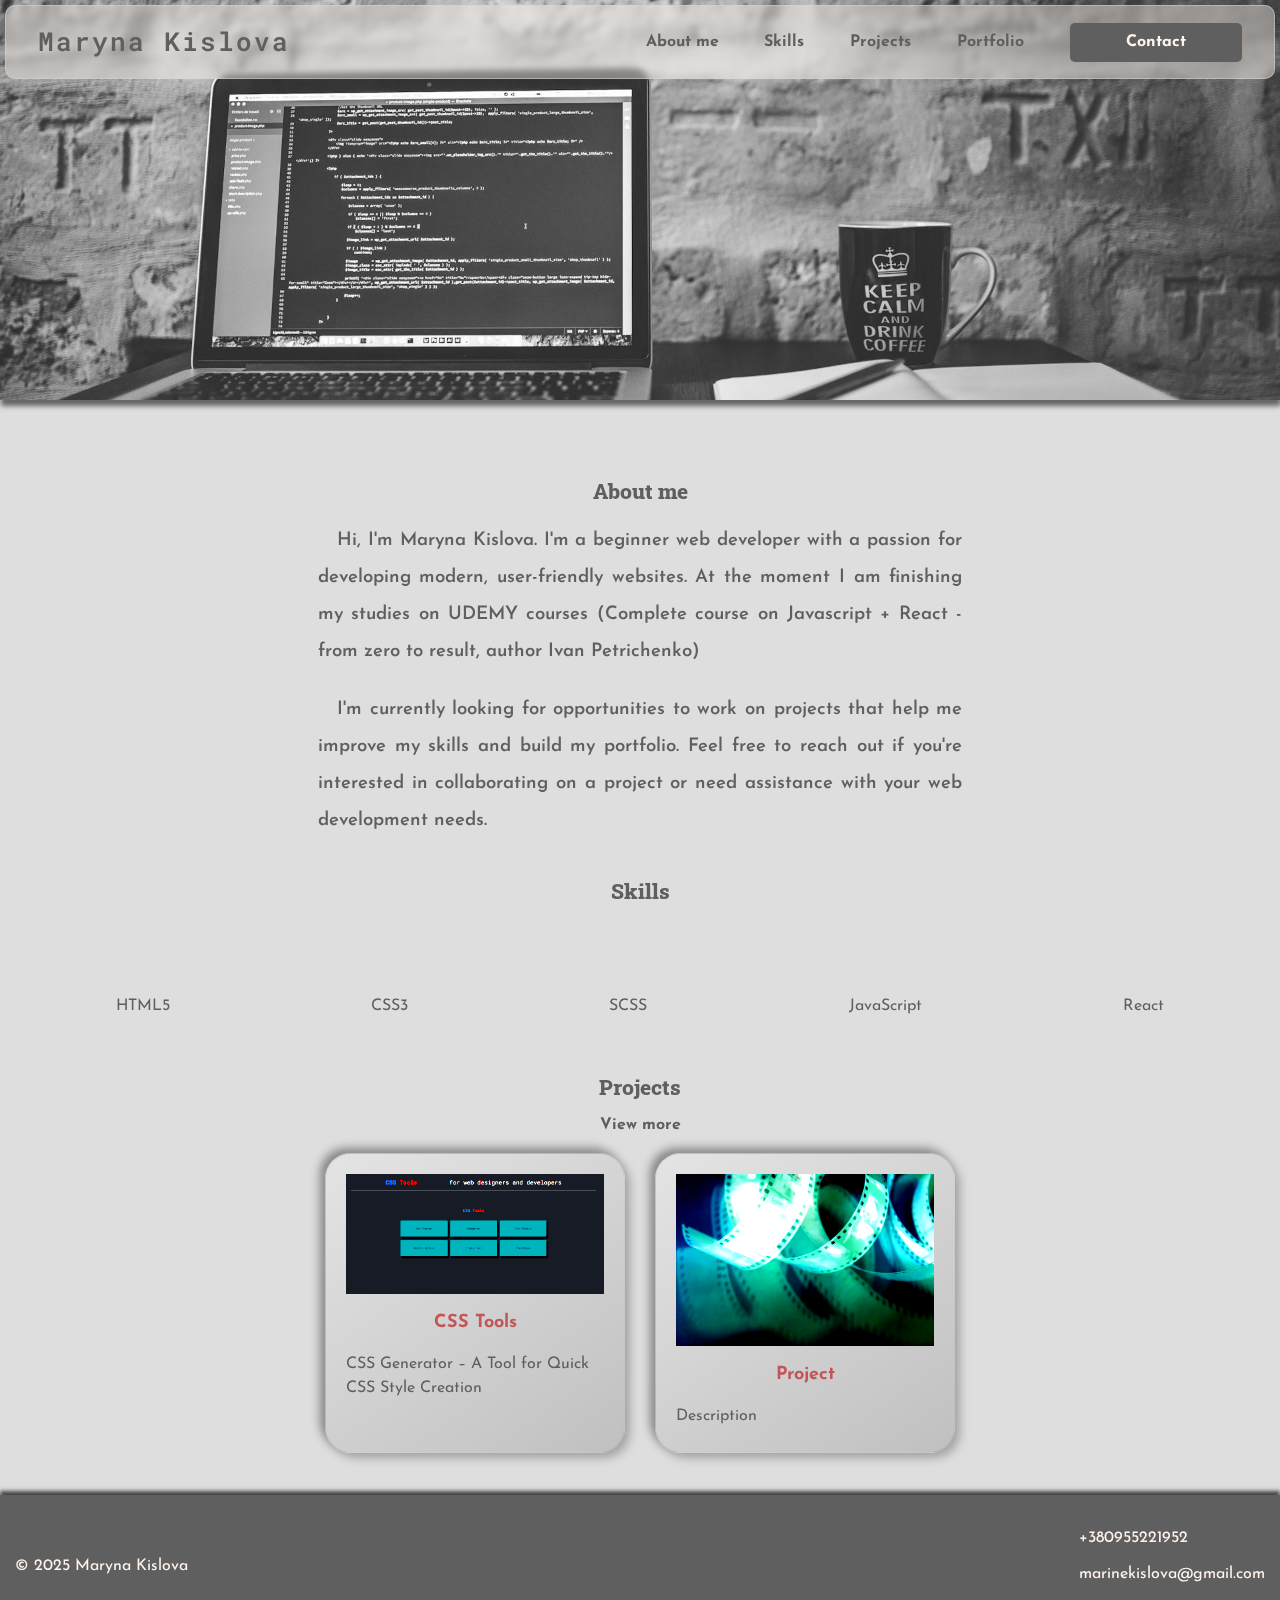
<file: index.html>
<!DOCTYPE html>
<html lang="en">
  <head>
    <meta charset="UTF-8" />
    <meta name="viewport" content="width=device-width, initial-scale=1.0" />
    <title>Portfolio Marina Kislova</title>
    <link
      rel="stylesheet"
      href="https://cdnjs.cloudflare.com/ajax/libs/font-awesome/6.7.1/css/all.min.css"
      integrity="sha512-5Hs3dF2AEPkpNAR7UiOHba+lRSJNeM2ECkwxUIxC1Q/FLycGTbNapWXB4tP889k5T5Ju8fs4b1P5z/iB4nMfSQ=="
      crossorigin="anonymous"
      referrerpolicy="no-referrer"
    />
    <link rel="stylesheet" href="css/style.css" />
  </head>
  <body>
    <div class="wrapper">
      <div class="content">
        <!-- header -->
        <header class="header">
          <div class="header__container">
            <div class="header__title"><a href="#">Maryna Kislova</a></div>
            <nav class="header__nav">
              <ul>
                <li data-closeMenu><a href="#about">About me</a></li>
                <li data-closeMenu><a href="#skills">Skills</a></li>
                <li data-closeMenu><a href="#projects">Projects</a></li>
                <li data-closeMenu><a href="/projects.html">Portfolio</a></li>
                <li id="contact-btn">
                  <button
                    data-openPopUp
                    class="header__btn btn-dark"
                    type="button"
                  >
                    Contact
                  </button>
                </li>
                <li data-closeMenu id="contact-link">
                  <a href="#contacts">Contact</a>
                </li>
              </ul>
            </nav>
            <div class="burger">
              <span></span>
            </div>
          </div>
        </header>

        <!-- contact-popUp -->
        <div class="contact-popUp">
          <div class="contact-popUp__container">
            <div class="contact-popUp__body">
              <button
                data-closePopUp
                class="contact-popUp__close"
                type="button"
              >
                &times;
              </button>
              <h3>Contact me</h3>

              <div class="contact-popUp__call">
                <a href="tel:+380955221952"
                  ><i
                    class="fa-solid fa-phone fa-lg"
                    style="color: #7cee6d"
                  ></i>
                  +380955221952</a
                >
                <a href="mailto:marinekislova@gmail.com"
                  ><i
                    class="fa-solid fa-envelope fa-lg"
                    style="color: #4480e1"
                  ></i
                  >marinekislova@gmail.com</a
                >
              </div>
              <div class="contact-popUp__social">
                <a href="www.linkedin.com/in/marina-kislova-36b072225"
                  ><i
                    class="fa-brands fa-linkedin fa-xl"
                    style="color: #3ca6df"
                  ></i
                ></a>
                <a
                  href="https://wa.me/380955221952"
                  target="_blank"
                  rel="noopener noreferrer"
                  ><i
                    class="fa-brands fa-whatsapp fa-xl"
                    style="color: #63e6be"
                  ></i
                ></a>
                <a
                  href="https://t.me/marinekislova "
                  target="_blank"
                  rel="noopener noreferrer"
                  ><i
                    class="fa-brands fa-telegram fa-xl"
                    style="color: #74c0fc"
                  ></i
                ></a>
                <a
                  href="viber://chat?number=+380955221952"
                  target="_blank"
                  rel="noopener noreferrer"
                  ><i
                    class="fa-brands fa-viber fa-xl"
                    style="color: #b197fc"
                  ></i
                ></a>
              </div>
            </div>
          </div>
        </div>

        <!-- about -->
        <div id="about" class="about">
          <div class="about__container">
            <h2>About me</h2>

            <p>
              Hi, I'm Maryna Kislova. I'm a beginner web developer with a
              passion for developing modern, user-friendly websites. At the
              moment I am finishing my studies on UDEMY courses (Complete course
              on Javascript + React - from zero to result, author Ivan
              Petrichenko)
            </p>
            <p>
              I'm currently looking for opportunities to work on projects that
              help me improve my skills and build my portfolio. Feel free to
              reach out if you're interested in collaborating on a project or
              need assistance with your web development needs.
            </p>
          </div>
        </div>

        <!-- skills -->
        <div id="skills" class="skills">
          <div class="skills__container">
            <h2>Skills</h2>
            <div class="skills__row">
              <div class="skills__item">
                <i class="fa-brands fa-html5 fa-xl" style="color: #f16524"></i>
                <h4>HTML5</h4>
              </div>
              <div class="skills__item">
                <i
                  class="fa-brands fa-css3-alt fa-xl"
                  style="color: #0091d5"
                ></i>
                <h4>CSS3</h4>
              </div>
              <div class="skills__item">
                <i class="fa-brands fa-css3 fa-xl" style="color: #c66394"></i>
                <h4>SCSS</h4>
              </div>
              <div class="skills__item">
                <i class="fa-brands fa-js fa-xl" style="color: #f7e836"></i>
                <h4>JavaScript</h4>
              </div>
              <div class="skills__item">
                <i class="fa-brands fa-react fa-xl" style="color: #087a9f"></i>
                <h4>React</h4>
              </div>
              <!-- <div class="skills__item">
                <i class="fa-brands fa-react fa-xl" style="color: #087a9f"></i>
                <h4>React</h4>
              </div> -->
            </div>
          </div>
        </div>

        <!-- projects -->
        <div id="projects" class="projects">
          <div class="projects__container">
            <h2 class="projects__title">Projects</h2>
            <h3 class="projects__link">
              <a href="/projects.html"
                >View more
                <i
                  class="fa-solid fa-arrow-right fa-sm"
                  style="color: #060503"
                ></i
              ></a>
            </h3>
            <div class="project__cards">
              <!-- card 1 -->
              <div class="project__card">
                <div class="front">
                  <div class="front__content">
                    <div class="front__img">
                      <img src="img/css-tools.png" alt="css-tools" />
                    </div>
                    <h3 class="front__title">CSS Tools</h3>
                    <div class="front__description">CSS Generator – A Tool for Quick CSS Style Creation</div>
                  </div>
                </div>
                <div class="back">
                  <div class="back__content">
                    <h3 class="back__title">CSS Tools</h3>
                    <div class="back__description">A Generator for front-end development for generating CSS properties such as: box shadow, text shadow, border radius, transition, transform. The project also includes a collection of ready-made Box Shadow examples for immediate use.</div>
                    <div class="back__technologies">HTML, SCSS, JavaScript</div>
                    <div class="back__link"><a href="https://marinekislova.github.io/CSS_Tools/" target="_blank" rel="noopener noreferrer">View Project</a></div>
                    <div class="back__linkCode"><a href="https://github.com/MarineKislova/CSS_Tools" target="_blank" rel="noopener noreferrer">View Code</a></div>
                  </div>
                </div>
              </div>
              <!-- card 2 -->
              <div class="project__card">
                <div class="front">
                  <div class="front__content">
                    <div class="front__img">
                      <img src="img/retro-film-7698942_640.jpg" alt="" />
                    </div>
                    <h3 class="front__title">Project</h3>
                    <div class="front__description">Description</div>
                  </div>
                </div>
                <div class="back">
                  <div class="back__content">
                    <h3 class="back__title">Project</h3>
                    <div class="back__description">Description</div>
                    <div class="back__technologies">HTML</div>
                    <div class="back__link"><a href="" target="_blank" rel="noopener noreferrer">View Project</a></div>
                    <div class="back__linkCode"><a href="" target="_blank" rel="noopener noreferrer">View Code</a></div>
                  </div>
                </div>
              </div>
            </div>
          </div>
        </div>

        <!-- footer -->
        <footer id="contacts" class="footer">
          <div class="footer__container">
            <p>&copy; 2025 Maryna Kislova</p>
            <div class="footer__contact">
              <div class="footer__contact-call">
                <a href="tel:+380955221952"
                  ><i
                    class="fa-solid fa-phone fa-lg"
                    style="color: #7cee6d"
                  ></i>
                  +380955221952</a
                >
                <a href="mailto:marinekislova@gmail.com"
                  ><i
                    class="fa-solid fa-envelope fa-lg"
                    style="color: #4480e1"
                  ></i
                  >marinekislova@gmail.com</a
                >
              </div>
              <div class="footer__contact-social">
                <a href="www.linkedin.com/in/marina-kislova-36b072225"
                  ><i
                    class="fa-brands fa-linkedin fa-xl"
                    style="color: #3ca6df"
                  ></i
                ></a>
                <a
                  href="https://wa.me/380955221952"
                  target="_blank"
                  rel="noopener noreferrer"
                  ><i
                    class="fa-brands fa-whatsapp fa-xl"
                    style="color: #63e6be"
                  ></i
                ></a>
                <a
                  href="https://t.me/marinekislova "
                  target="_blank"
                  rel="noopener noreferrer"
                  ><i
                    class="fa-brands fa-telegram fa-xl"
                    style="color: #74c0fc"
                  ></i
                ></a>
                <a
                  href="viber://chat?number=+380955221952"
                  target="_blank"
                  rel="noopener noreferrer"
                  ><i
                    class="fa-brands fa-viber fa-xl"
                    style="color: #b197fc"
                  ></i
                ></a>
              </div>
            </div>
          </div>
        </footer>
      </div>
    </div>

    <script type="module" src="js/script.js"></script>
  </body>
</html>
</file>
<file: css/style.css>
@charset "UTF-8";
@import url("https://fonts.googleapis.com/css?family=Josefin+Sans:100,200,300,regular,500,600,700,100italic,200italic,300italic,italic,500italic,600italic,700italic&display=swap");
@import url("https://fonts.googleapis.com/css?family=Roboto+Slab:100,200,300,regular,500,600,700,800,900&display=swap");
@import url("https://fonts.googleapis.com/css?family=Roboto+Mono:100,200,300,regular,500,600,700,100italic,200italic,300italic,italic,500italic,600italic,700italic&display=swap");
@import url("https://fonts.googleapis.com/css?family=Roboto:100,100italic,300,300italic,regular,italic,500,500italic,700,700italic,900,900italic&display=swap");
:root {
  --color-bgr-wrapper: rgba(172, 172, 172, .4);
  --color-bgr-primary: rgb(180, 180, 180);
  --color-bgr-second: rgba(200, 200, 200, 1);
  --color-card: rgba(128, 140, 250, 0.41);
  --color-card-hover: rgba(35, 37, 54, 0.61);
  --color-text: rgb(95, 95, 95);
  --color-dark: rgba(31, 32, 36, 0.8);
  --color-medium: rgba(31, 32, 36, 0.6);
  --color-light: rgba(31, 32, 36, 0.2);
  --color-btn: rgba(240, 207, 170, 0.9);
  --color-border: #5e2b27;
  --color-bordercv: rgb(0, 115, 177);
  --font-family: "Josefin Sans";
  --font-h1: "Roboto Mono";
  --font-h2: "Roboto Slab";
}

* {
  padding: 0px;
  margin: 0px;
  border: 0px;
}

*,
*::before,
*::after {
  -webkit-box-sizing: border-box;
          box-sizing: border-box;
}

*::before,
*::after {
  display: inline-block;
}

html,
body {
  height: 100%;
}

body {
  color: #000;
  line-height: 1;
  font-family: var(--font-family);
  font-size: 16px;
  -ms-text-size-adjust: 100%;
  -moz-text-size-adjust: 100%;
  -webkit-text-size-adjust: 100%;
  -webkit-font-smoothing: antialiased;
  -moz-osx-font-smoothing: grayscale;
}

input,
button,
textarea {
  font-family: var(--font-family);
  font-size: inherit;
  line-height: inherit;
  color: inherit;
  background-color: transparent;
}

input,
textarea {
  width: 100%;
}

button,
select,
option {
  cursor: pointer;
}

a {
  display: inline-block;
  color: inherit;
  text-decoration: none;
}

ul li {
  list-style: none;
}

img {
  vertical-align: top;
}

h1,
h2,
h3,
h4,
h5,
h6 {
  font-weight: inherit;
  font-size: inherit;
}

.wrapper {
  min-height: 100%;
  overflow: hidden;
  display: -webkit-box;
  display: -ms-flexbox;
  display: flex;
  -webkit-box-orient: vertical;
  -webkit-box-direction: normal;
      -ms-flex-direction: column;
          flex-direction: column;
  background-color: var(--color-bgr-wrapper);
}

.content {
  -webkit-box-flex: 1;
      -ms-flex: 1 1 auto;
          flex: 1 1 auto;
}

[class*=__container] {
  max-width: 95.625rem;
  margin: 0 auto;
  padding: 0 0.9375rem;
}

[class*=__container] {
  color: var(--color-text);
  padding-top: calc(15px + 35 * (100vw - 320px) / 2240);
  padding-bottom: calc(5px + 15 * (100vw - 320px) / 2240);
}
[class*=__container] h2 {
  font-size: calc(18px + 6 * (100vw - 320px) / 2240);
  text-align: center;
  font-family: var(--font-h2);
  font-weight: 800;
}
[class*=__container] h2 i {
  padding-left: 10px;
}

.open {
  display: -webkit-box !important;
  display: -ms-flexbox !important;
  display: flex !important;
}

.header {
  background-image: url(../img/pexels-negativespace-169573.jpg);
  background-size: cover;
  background-position: center 50%;
  background-repeat: no-repeat;
  height: calc(250px + 350 * (100vw - 320px) / 2240);
  padding: 5px;
  -webkit-box-shadow: rgba(0, 0, 0, 0.55) 1px 6px 5px;
          box-shadow: rgba(0, 0, 0, 0.55) 1px 6px 5px;
}
.header__container {
  display: -webkit-box;
  display: -ms-flexbox;
  display: flex;
  -webkit-box-align: center;
      -ms-flex-align: center;
          align-items: center;
  -webkit-box-pack: justify;
      -ms-flex-pack: justify;
          justify-content: space-between;
  padding: 0 32px;
  gap: 10px;
  height: 51px;
  padding: 36px 32px;
  gap: 10px;
  height: 51px;
  -webkit-backdrop-filter: blur(3px) saturate(120%);
          backdrop-filter: blur(3px) saturate(120%);
  background-color: rgba(255, 245, 238, 0.41);
  border-radius: 10px;
  border: 1px solid rgba(209, 213, 219, 0.5);
}
.header__title {
  cursor: pointer;
  font-size: calc(18px + 18 * (100vw - 320px) / 2240);
  font-weight: 600;
  letter-spacing: 2px;
  font-family: var(--font-h1);
  -webkit-box-align: center;
      -ms-flex-align: center;
          align-items: center;
}
.header__nav {
  display: -webkit-box;
  display: -ms-flexbox;
  display: flex;
  -webkit-box-orient: horizontal;
  -webkit-box-direction: normal;
      -ms-flex-direction: row;
          flex-direction: row;
  -webkit-box-align: center;
      -ms-flex-align: center;
          align-items: center;
  padding: 0px;
  gap: 25px;
  height: 49px;
}
.header__nav ul {
  display: -webkit-box;
  display: -ms-flexbox;
  display: flex;
  -webkit-column-gap: 63px;
     -moz-column-gap: 63px;
          column-gap: 63px;
  -webkit-column-gap: calc(33px + 30 * (100vw - 320px) / 2240);
     -moz-column-gap: calc(33px + 30 * (100vw - 320px) / 2240);
          column-gap: calc(33px + 30 * (100vw - 320px) / 2240);
  justify-items: end;
  -webkit-box-align: center;
      -ms-flex-align: center;
          align-items: center;
  font-weight: 700;
}
.header__nav #contact-link {
  display: none;
}
.header__btn {
  background-color: rgb(95, 95, 95);
  color: rgb(255, 245, 238);
  font-weight: 900;
  width: 172px;
  height: 39px;
  border-radius: 5px;
}

.burger {
  display: none;
  position: relative;
  z-index: 50;
  -webkit-box-align: center;
      -ms-flex-align: center;
          align-items: center;
  -ms-flex-item-align: center;
      align-self: center;
  -webkit-box-pack: end;
      -ms-flex-pack: end;
          justify-content: flex-end;
  width: calc(30px + 10 * (100vw - 320px) / 2240);
  height: calc(20px + 8 * (100vw - 320px) / 2240);
}
.burger span {
  height: 2px;
  width: 100%;
  -webkit-transform: scale(1);
      -ms-transform: scale(1);
          transform: scale(1);
  background-color: #462a0b;
}
.burger::before, .burger::after {
  content: "";
  position: absolute;
  height: 2px;
  width: 100%;
  background-color: #462a0b;
  -webkit-transition: all 0.3s ease 0s;
  transition: all 0.3s ease 0s;
}
.burger::before {
  top: 0;
}
.burger::after {
  bottom: 0;
}
.burger.active span {
  -webkit-transform: scale(0);
      -ms-transform: scale(0);
          transform: scale(0);
}
.burger.active::before {
  top: 50%;
  -webkit-transform: rotate(-45deg) translate(0, -50%);
      -ms-transform: rotate(-45deg) translate(0, -50%);
          transform: rotate(-45deg) translate(0, -50%);
}
.burger.active::after {
  bottom: 50%;
  -webkit-transform: rotate(45deg) translate(0, 50%);
      -ms-transform: rotate(45deg) translate(0, 50%);
          transform: rotate(45deg) translate(0, 50%);
}

@media (max-width: 975px) {
  .burger {
    display: -webkit-box;
    display: -ms-flexbox;
    display: flex;
  }
  .header__nav {
    display: none;
    -webkit-box-orient: vertical;
    -webkit-box-direction: normal;
        -ms-flex-direction: column;
            flex-direction: column;
    -webkit-box-align: center;
        -ms-flex-align: center;
            align-items: center;
    position: fixed;
    height: calc(270px + 30 * (100vw - 320px) / 2240);
    width: 200px;
    top: 0;
    bottom: 0;
    left: center;
    right: 0px;
    z-index: 50;
    overflow-y: auto;
    overflow: hidden;
    padding: 50px 40px;
    -webkit-backdrop-filter: blur(3px) saturate(120%);
            backdrop-filter: blur(3px) saturate(120%);
    background-color: rgba(255, 245, 238, 0.9);
    border-radius: 10px;
    border: 1px solid rgb(209, 213, 219);
    -webkit-animation: burgerAnimation 1s;
            animation: burgerAnimation 1s;
    row-gap: 30px;
  }
  .header__nav ul {
    display: -webkit-box;
    display: -ms-flexbox;
    display: flex;
    -webkit-box-orient: vertical;
    -webkit-box-direction: normal;
        -ms-flex-direction: column;
            flex-direction: column;
    row-gap: 20px;
    font-size: 20px;
  }
  .header__nav #contact-btn {
    display: none;
  }
  .header__nav #contact-link {
    display: block;
  }
}
@-webkit-keyframes burgerAnimation {
  from {
    opacity: 0;
  }
  to {
    opacity: 1;
  }
}
@keyframes burgerAnimation {
  from {
    opacity: 0;
  }
  to {
    opacity: 1;
  }
}
.contact-popUp {
  /* ------- подложка модального окна ------- */
  position: fixed;
  top: 0;
  left: 0;
  z-index: 1;
  display: none;
  width: 100%;
  height: 100%;
  overflow: hidden;
  background-color: rgba(0, 0, 0, 0.7);
}
.contact-popUp__container {
  max-width: 640px;
  margin: 70px auto;
  background-color: rgb(95, 95, 95);
  color: rgb(255, 245, 238);
  border: 2px solid var(--color-btn);
}
.contact-popUp__body {
  position: relative;
  display: -webkit-box;
  display: -ms-flexbox;
  display: flex;
  -webkit-box-orient: vertical;
  -webkit-box-direction: normal;
      -ms-flex-direction: column;
          flex-direction: column;
  -webkit-box-align: center;
      -ms-flex-align: center;
          align-items: center;
  width: 100%;
  padding-bottom: 40px;
  border-radius: 1%;
  max-height: 80vh;
}
.contact-popUp__body h3 {
  font-size: 24px;
  font-weight: 700;
  margin-bottom: 30px;
}
.contact-popUp__close {
  position: absolute;
  top: -40px;
  right: 0;
  font-size: 30px;
  color: rgb(255, 245, 238);
  border: none;
  background-color: transparent;
  cursor: pointer;
}
.contact-popUp__call {
  display: -webkit-box;
  display: -ms-flexbox;
  display: flex;
  -webkit-box-orient: vertical;
  -webkit-box-direction: normal;
      -ms-flex-direction: column;
          flex-direction: column;
  -webkit-box-align: center;
      -ms-flex-align: center;
          align-items: center;
  row-gap: 15px;
  margin-bottom: 30px;
  font-size: 18px;
}
.contact-popUp__call i {
  padding-right: 10px;
}
.contact-popUp__social {
  display: -webkit-box;
  display: -ms-flexbox;
  display: flex;
  -webkit-box-pack: center;
      -ms-flex-pack: center;
          justify-content: center;
  width: 100%;
  -webkit-column-gap: 25px;
     -moz-column-gap: 25px;
          column-gap: 25px;
  font-size: 18px;
}

.footer {
  background-color: #5f5f5f;
  -webkit-box-shadow: rgba(0, 0, 0, 0.7) 0px -4px 4px;
          box-shadow: rgba(0, 0, 0, 0.7) 0px -4px 4px;
}
.footer__container {
  margin-top: calc(15px + 35 * (100vw - 320px) / 2240);
  padding-top: calc(25px + 25 * (100vw - 320px) / 2240);
  padding-bottom: calc(25px + 25 * (100vw - 320px) / 2240);
  display: -webkit-box;
  display: -ms-flexbox;
  display: flex;
  -webkit-box-pack: justify;
      -ms-flex-pack: justify;
          justify-content: space-between;
  color: rgb(255, 245, 238);
}
@media (max-width: 525px) {
  .footer__container {
    -webkit-box-orient: vertical;
    -webkit-box-direction: reverse;
        -ms-flex-direction: column-reverse;
            flex-direction: column-reverse;
    gap: 20px;
    -webkit-box-align: center;
        -ms-flex-align: center;
            align-items: center;
  }
}
.footer__container p {
  -ms-flex-item-align: center;
      align-self: center;
}
.footer__contact {
  display: -webkit-box;
  display: -ms-flexbox;
  display: flex;
  -webkit-box-orient: vertical;
  -webkit-box-direction: normal;
      -ms-flex-direction: column;
          flex-direction: column;
  gap: 20px;
}
.footer__contact-call {
  display: -webkit-box;
  display: -ms-flexbox;
  display: flex;
  -webkit-box-orient: vertical;
  -webkit-box-direction: normal;
      -ms-flex-direction: column;
          flex-direction: column;
  gap: 20px;
}
.footer__contact-call i {
  padding-right: 10px;
}
@media (max-width: 525px) {
  .footer__contact-call {
    -webkit-box-pack: center;
        -ms-flex-pack: center;
            justify-content: center;
    -webkit-box-align: center;
        -ms-flex-align: center;
            align-items: center;
  }
}
.footer__contact-social {
  display: -webkit-box;
  display: -ms-flexbox;
  display: flex;
  gap: 20px;
}
@media (max-width: 525px) {
  .footer__contact-social {
    -webkit-box-pack: center;
        -ms-flex-pack: center;
            justify-content: center;
  }
}

.filters {
  display: -webkit-box;
  display: -ms-flexbox;
  display: flex;
  -ms-flex-wrap: wrap;
      flex-wrap: wrap;
  -webkit-box-pack: center;
      -ms-flex-pack: center;
          justify-content: center;
  gap: 10px;
  margin-bottom: 20px;
}

.filter-btn {
  padding: 10px 20px;
  background-color: rgba(127, 144, 162, 0.7);
  color: white;
  border: none;
  border-radius: 5px;
  cursor: pointer;
  -webkit-transition: background-color 0.3s;
  transition: background-color 0.3s;
}

.filter-btn.active {
  background-color: rgba(74, 122, 155, 0.8);
}

.my-projects__container {
  display: -webkit-box;
  display: -ms-flexbox;
  display: flex;
  -webkit-box-orient: vertical;
  -webkit-box-direction: normal;
      -ms-flex-direction: column;
          flex-direction: column;
}
.my-projects__title {
  font-size: 28px;
  padding: 30px 0px;
  -webkit-box-align: center;
      -ms-flex-align: center;
          align-items: center;
  -ms-flex-item-align: center;
      align-self: center;
}
.my-projects__items {
  display: grid;
  grid-template-columns: repeat(auto-fill, minmax(280px, 2fr));
  gap: 30px;
  padding: 30px 0px;
}
.my-projects__items h3 {
  font-size: 18px;
  font-weight: 700;
}
.my-projects__item {
  padding: 20px;
  display: -webkit-box;
  display: -ms-flexbox;
  display: flex;
  -webkit-box-orient: vertical;
  -webkit-box-direction: normal;
      -ms-flex-direction: column;
          flex-direction: column;
  gap: 10px;
  text-align: center;
  -webkit-box-align: center;
      -ms-flex-align: center;
          align-items: center;
  border-radius: 26px;
  background: linear-gradient(145deg, #e4e4e4, #c0c0c0);
  -webkit-box-shadow: 5px 5px 10px #a4a4a4, -5px -5px 10px #868686;
          box-shadow: 5px 5px 10px #a4a4a4, -5px -5px 10px #868686;
  color: rgba(240, 207, 170, 0.9);
  border-radius: 20px;
}
.my-projects__item:hover {
  -webkit-transform: scale(1.05, 1.05);
      -ms-transform: scale(1.05, 1.05);
          transform: scale(1.05, 1.05);
  -webkit-transition: -webkit-transform 0.5s ease, -webkit-box-shadow 0.5s ease;
  transition: -webkit-transform 0.5s ease, -webkit-box-shadow 0.5s ease;
  transition: transform 0.5s ease, box-shadow 0.5s ease;
  transition: transform 0.5s ease, box-shadow 0.5s ease, -webkit-transform 0.5s ease, -webkit-box-shadow 0.5s ease;
  -webkit-box-shadow: 3px 5px 8px rgba(0, 0, 0, 0.51);
          box-shadow: 3px 5px 8px rgba(0, 0, 0, 0.51);
}
.my-projects__item-title {
  color: #8b6464;
  font-weight: bolder;
}
.my-projects__image {
  max-width: 250px;
  -webkit-filter: grayscale(100%) contrast(150%);
          filter: grayscale(100%) contrast(150%);
}
.my-projects__image img {
  width: 100%;
  height: 100%;
  -o-object-fit: cover;
     object-fit: cover;
}
.my-projects__description {
  display: -webkit-box;
  display: -ms-flexbox;
  display: flex;
  -webkit-box-orient: vertical;
  -webkit-box-direction: normal;
      -ms-flex-direction: column;
          flex-direction: column;
  color: var(--color-text);
  font-size: 16px;
  line-height: 1.5;
  font-weight: 700;
}
.my-projects__description ul.li {
  color: var(--color-text);
  font-weight: 300;
}
.my-projects__technologies {
  display: -webkit-box;
  display: -ms-flexbox;
  display: flex;
  -webkit-box-orient: vertical;
  -webkit-box-direction: normal;
      -ms-flex-direction: column;
          flex-direction: column;
  gap: 5px;
  color: #cd6958;
  font-weight: bolder;
}
.my-projects__technologies p {
  color: var(--color-text);
  font-weight: 700;
}
.my-projects__links {
  display: -webkit-box;
  display: -ms-flexbox;
  display: flex;
  gap: 17px;
}
.my-projects__link {
  font-weight: 650;
  cursor: pointer;
  color: var(--color-text);
  text-decoration: none;
}
.my-projects__link:hover {
  color: var(--color-hover);
}
.my-projects__view-more {
  font-size: 16px;
  color: var(--color-text);
  text-decoration: none;
}
.my-projects__view-more:hover {
  font-size: 18px;
  font-weight: bold;
}

.about__container {
  display: -webkit-box;
  display: -ms-flexbox;
  display: flex;
  -webkit-box-orient: vertical;
  -webkit-box-direction: normal;
      -ms-flex-direction: column;
          flex-direction: column;
  -webkit-box-align: center;
      -ms-flex-align: center;
          align-items: center;
  font-weight: 600;
  width: calc(280px + 920 * (100vw - 320px) / 2240);
  padding-top: calc(30px + 120 * (100vw - 320px) / 2240);
  row-gap: 20px;
}
.about__container p {
  font-size: calc(16px + 6 * (100vw - 320px) / 2240);
  line-height: 2;
  text-indent: 3%;
  text-align: justify;
}

.skills__container {
  display: -webkit-box;
  display: -ms-flexbox;
  display: flex;
  -webkit-box-orient: vertical;
  -webkit-box-direction: normal;
      -ms-flex-direction: column;
          flex-direction: column;
  -webkit-box-pack: space-evenly;
      -ms-flex-pack: space-evenly;
          justify-content: space-evenly;
  row-gap: 30px;
}
.skills__row {
  display: -webkit-box;
  display: -ms-flexbox;
  display: flex;
  padding-top: calc(30px + 15 * (100vw - 320px) / 2240);
  padding-bottom: calc(15px + 15 * (100vw - 320px) / 2240);
  -ms-flex-pack: distribute;
      justify-content: space-around;
}
.skills__item {
  display: -webkit-box;
  display: -ms-flexbox;
  display: flex;
  -webkit-box-orient: vertical;
  -webkit-box-direction: normal;
      -ms-flex-direction: column;
          flex-direction: column;
  row-gap: 30px;
  -webkit-box-align: center;
      -ms-flex-align: center;
          align-items: center;
}
.skills__item i {
  font-size: calc(24px + 30 * (100vw - 320px) / 2240);
}

.projects__container {
  display: -webkit-box;
  display: -ms-flexbox;
  display: flex;
  -webkit-box-orient: vertical;
  -webkit-box-direction: normal;
      -ms-flex-direction: column;
          flex-direction: column;
  -webkit-box-pack: center;
      -ms-flex-pack: center;
          justify-content: center;
  -webkit-box-align: center;
      -ms-flex-align: center;
          align-items: center;
  -webkit-transition: all 0.3s ease;
  transition: all 0.3s ease;
  -webkit-perspective: 3000px;
          perspective: 3000px;
  -webkit-transform-style: preserve-3d;
          transform-style: preserve-3d;
  gap: 20px;
}
.projects__title {
  font-weight: bolder;
}
.projects__link {
  font-weight: 800;
}

.project__cards {
  display: -webkit-box;
  display: -ms-flexbox;
  display: flex;
  -ms-flex-wrap: wrap;
      flex-wrap: wrap;
  -webkit-box-pack: center;
      -ms-flex-pack: center;
          justify-content: center;
  gap: 30px;
}
.project__card {
  width: 300px;
  height: 300px;
  cursor: pointer;
  -webkit-transition: -webkit-transform 0.6s;
  transition: -webkit-transform 0.6s;
  transition: transform 0.6s;
  transition: transform 0.6s, -webkit-transform 0.6s;
  -webkit-transform-style: preserve-3d;
          transform-style: preserve-3d;
}
.project__card.flipped {
  -webkit-transform: rotateY(-180deg);
          transform: rotateY(-180deg);
}
.project__card .back {
  width: 100%;
  -webkit-transform: rotateY(-180deg);
          transform: rotateY(-180deg);
}

.front {
  display: block;
  height: 100%;
  width: 100%;
  position: absolute;
  -webkit-backface-visibility: hidden;
          backface-visibility: hidden;
  -webkit-filter: saturate(280%);
          filter: saturate(280%);
  border: 1px solid rgba(134, 134, 134, 0.2);
  border-radius: 26px;
  background: linear-gradient(145deg, #e4e4e4, #c0c0c0);
  -webkit-box-shadow: 5px 5px 10px #a4a4a4, -5px -5px 10px #868686;
          box-shadow: 5px 5px 10px #a4a4a4, -5px -5px 10px #868686;
  -webkit-animation: name duration timing-function delay iteration-count direction fill-mode;
          animation: name duration timing-function delay iteration-count direction fill-mode;
}
.front:hover {
  -webkit-animation: font 0.7s linear;
          animation: font 0.7s linear;
}
@-webkit-keyframes font {
  0% {
    -webkit-transform: scale(1);
            transform: scale(1);
  }
  20% {
    -webkit-transform: scale(1.05);
            transform: scale(1.05);
  }
  40% {
    -webkit-transform: scale(1.1);
            transform: scale(1.1);
  }
  60% {
    -webkit-transform: scale(1.05);
            transform: scale(1.05);
  }
  80% {
    -webkit-transform: scale(1.1);
            transform: scale(1.1);
  }
  100% {
    -webkit-transform: scale(1);
            transform: scale(1);
  }
}
@keyframes font {
  0% {
    -webkit-transform: scale(1);
            transform: scale(1);
  }
  20% {
    -webkit-transform: scale(1.05);
            transform: scale(1.05);
  }
  40% {
    -webkit-transform: scale(1.1);
            transform: scale(1.1);
  }
  60% {
    -webkit-transform: scale(1.05);
            transform: scale(1.05);
  }
  80% {
    -webkit-transform: scale(1.1);
            transform: scale(1.1);
  }
  100% {
    -webkit-transform: scale(1);
            transform: scale(1);
  }
}
.front__content {
  padding: 20px;
}
.front__img {
  -webkit-filter: grayscale(20%) contrast(200%);
          filter: grayscale(20%) contrast(200%);
}
.front__img img {
  width: 100%;
  height: 100%;
  -o-object-fit: cover;
     object-fit: cover;
}
.front__title {
  font-size: 18px;
  font-weight: 700;
  padding-top: 20px;
  text-align: center;
  color: #8b6464;
}
.front__description {
  text-wrap: pretty;
  text-wrap-mode: wrap;
  padding-top: 20px;
  line-height: 1.5;
}

.back {
  display: block;
  height: 100%;
  width: 100%;
  position: absolute;
  -webkit-backface-visibility: hidden;
          backface-visibility: hidden;
  border-radius: 36px;
  background: #d5d5d5;
  -webkit-box-shadow: inset 5px 5px 10px #a4a4a4, inset -5px -5px 10px #ffffff;
          box-shadow: inset 5px 5px 10px #a4a4a4, inset -5px -5px 10px #ffffff;
}
.back__content {
  padding: 20px;
}
.back__title {
  font-size: 18px;
  font-weight: 700;
  padding-top: 20px;
  text-align: center;
  color: #8b6464;
  padding-top: 10px;
}
.back__description {
  text-align: justify;
  text-wrap: pretty;
  text-wrap-mode: wrap;
  line-height: 1.2;
}
.back__technologies {
  color: #cd6958;
  line-height: 1.5;
  text-align: center;
}
.back__link {
  line-height: 1.7;
  text-align: center;
  color: #8050ea;
  font-weight: 500;
}
.back__link:hover {
  font-weight: bold;
}
.back__linkCode {
  line-height: 1.7;
  text-align: center;
  color: #8050ea;
  font-weight: 500;
}
.back__linkCode:hover {
  font-weight: bold;
}

.modal-projects {
  display: none; /* Скрыто по умолчанию */
  position: fixed;
  top: 0;
  left: 0;
  width: 100%;
  height: 100%;
  background-color: rgba(0, 0, 0, 0.8); /* Полупрозрачный фон */
  -webkit-box-pack: center;
      -ms-flex-pack: center;
          justify-content: center;
  -webkit-box-align: center;
      -ms-flex-align: center;
          align-items: center;
}
.modal-projects__content {
  -webkit-backdrop-filter: blur(8px) saturate(280%);
          backdrop-filter: blur(8px) saturate(280%);
  background-color: rgba(197, 195, 195, 0.51);
  padding: 20px;
  border-radius: 8px;
  width: 90%;
  max-width: 700px;
  -webkit-box-shadow: 0 4px 6px rgba(0, 0, 0, 0.1);
          box-shadow: 0 4px 6px rgba(0, 0, 0, 0.1);
  display: -webkit-box;
  display: -ms-flexbox;
  display: flex;
  -webkit-box-orient: vertical;
  -webkit-box-direction: normal;
      -ms-flex-direction: column;
          flex-direction: column;
  -webkit-box-align: center;
      -ms-flex-align: center;
          align-items: center;
  font-size: 24px;
  font-size: calc(16px + 8 * (100vw - 320px) / 2240);
}
.modal-projects__close {
  -ms-flex-item-align: end;
      align-self: end;
  font-size: 24px;
  cursor: pointer;
}
.modal-projects__title {
  margin: 0 0 10px;
  font-weight: bold;
  color: #ba4834;
  font-size: calc(20px + 6 * (100vw - 320px) / 2240);
}
.modal-projects__image {
  width: calc(280px + 420 * (100vw - 320px) / 2240);
  -webkit-filter: grayscale(20%) contrast(200%);
          filter: grayscale(20%) contrast(200%);
}
.modal-projects__image img {
  width: 100%;
  height: auto;
  -o-object-fit: cover;
     object-fit: cover;
}
.modal-projects__description {
  padding-top: 20px;
  text-align: justify;
  line-height: 1.4;
  letter-spacing: 2px;
}
.modal-projects__technologies {
  list-style: none;
  padding: 0;
  margin: 10px 0;
  font-weight: 700;
  color: #7d4132;
}
.modal-projects__technologies li {
  margin: 5px 0;
}
.modal-projects__link {
  display: inline-block;
  margin-top: 10px;
  text-decoration: none;
  color: #6babef;
}
.modal-projects__link:hover {
  color: #8050ea;
  font-weight: bold;
}
.modal-projects__code-link {
  display: inline-block;
  margin-top: 10px;
  text-decoration: none;
  color: #6babef;
}
.modal-projects__code-link:hover {
  color: #8050ea;
  font-weight: bold;
}/*# sourceMappingURL=style.css.map */
</file>
